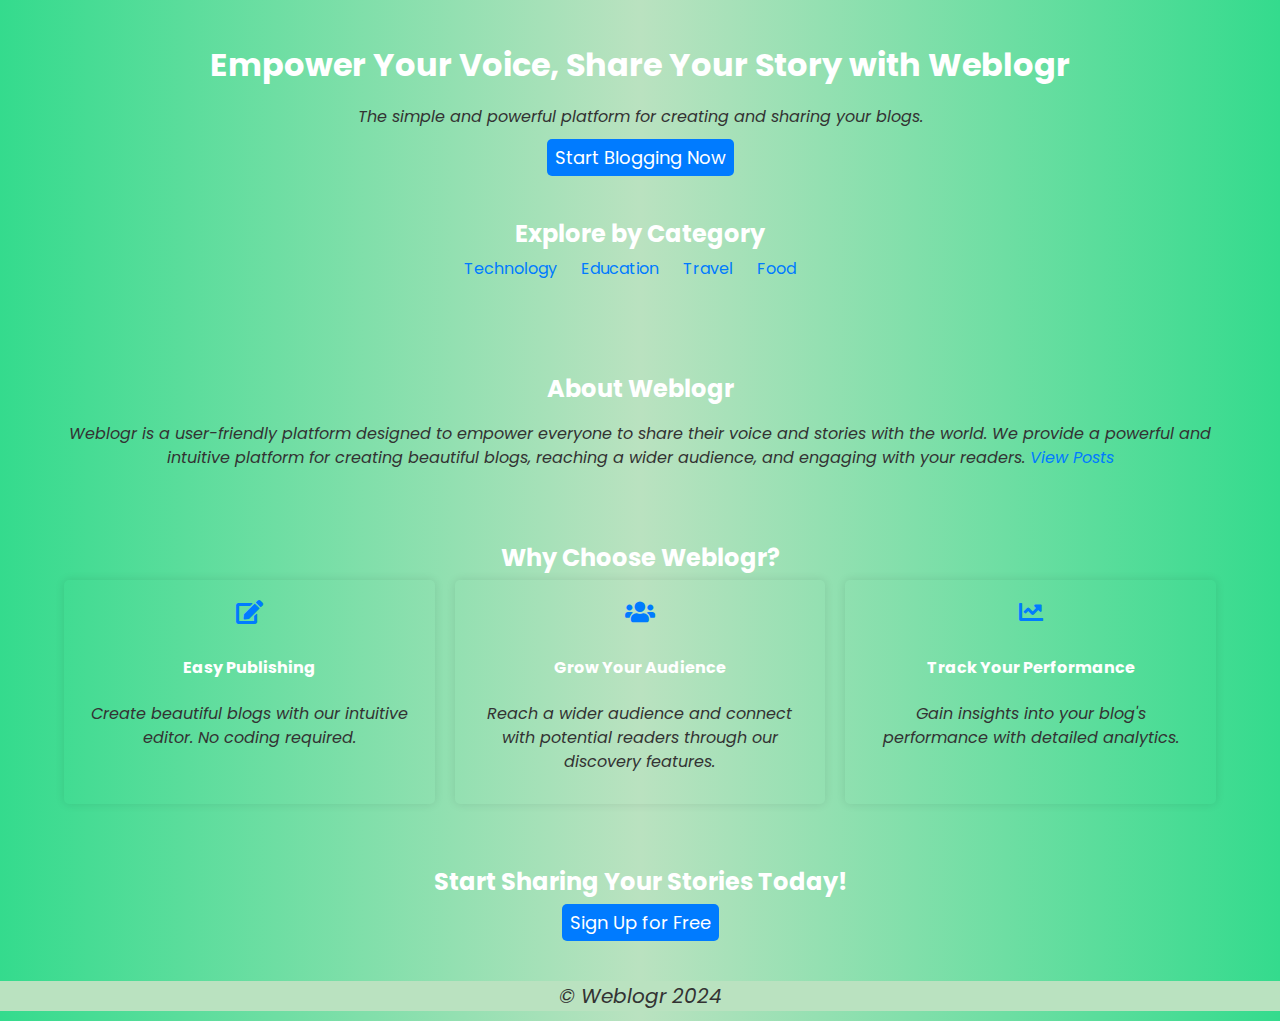
<file: index.html>
<!DOCTYPE html>
<html lang="en">
<head>
  <meta charset="UTF-8">
  <meta name="viewport" content="width=device-width, initial-scale=1.0">
  <title>Weblogr - Share Your Stories</title>
  <link rel="stylesheet" href="https://cdnjs.cloudflare.com/ajax/libs/font-awesome/5.15.2/css/all.min.css"/>
  <link rel="stylesheet" href="styles/style.css">
</head>
<body>

  <header>
    <div class="container">
      <h1>Empower Your Voice, Share Your Story with Weblogr</h1>
      <p>The simple and powerful platform for creating and sharing your blogs.</p>
      <button  class="button"><a href="registration/login.php">Start Blogging Now</a></button>
    </div>
  </header>


  <div class="categories">
    <h2>Explore by Category</h2>
    <ul class="category-list">
      <li><a href="#">Technology</a></li>
      <li><a href="#">Education</a></li>
      <li><a href="#">Travel</a></li>
      <li><a href="#">Food</a></li>
      </ul>
  </div>

  <div class="container">
    <h2>About Weblogr</h2>
    <p>Weblogr is a user-friendly platform designed to empower everyone to share their voice and stories with the world. We provide a powerful and intuitive platform for creating beautiful blogs, reaching a wider audience, and engaging with your readers.
         <a href="index.php">View Posts</a> </p>

  </div>

  <div class="container ">
    <h2>Why Choose Weblogr?</h2>
    <div class="benefit-grid">
      <div class="benefit-item">
        <i class="fas fa-edit"></i>
        <h4>Easy Publishing</h4>
        <p>Create beautiful blogs with our intuitive editor. No coding required.</p>
      </div>
      <div class="benefit-item">
        <i class="fas fa-users"></i>
        <h4>Grow Your Audience</h4>
        <p>Reach a wider audience and connect with potential readers through our discovery features.</p>
      </div>
      <div class="benefit-item">
        <i class="fas fa-chart-line"></i>
        <h4>Track Your Performance</h4>
        <p>Gain insights into your blog's performance with detailed analytics.</p>
      </div>
      </div>
  </div>

  <div class="container">
    <h2>Start Sharing Your Stories Today!</h2>
    <button class="button"><a href="registration/signup.php">Sign Up for Free</a></button>
  </div>

  <footer>
    <p>&copy; Weblogr 2024</p>
  </footer>

</body>
</html>
</file>
<file: styles/style.css>
@import url('https://fonts.googleapis.com/css2?family=Poppins:wght@200;300;400;500;600;700&display=swap');

* {
    font-family: 'Poppins', sans-serif;
}

body {
    background: linear-gradient(to right, #34db8d, #bae2c0, #34db8d);
    padding: 0;
    margin: 0;
}

::selection {
    background: rgba(26, 188, 156, 0.3);
}

.container {
    max-width: 90%;
    margin: 0 auto;
    padding: 20px;
    text-align: center;
    color: #fff;
}

a {
  text-decoration: none;
  color: #007bff;
}

.button {
    background-color: #007bff; 
    color: #fff;
    padding: 5px 8px;
    border: none;
    border-radius: 5px;
    cursor: pointer; 
    font-size: 18px;
}

button:hover {
    background-color: #0067cc; 
}

.button a {
    color: white;
}

h1, h2 {
    margin-bottom: 5px;
    font-weight: bold; 
    color: white;
}

p {
    line-height: 1.5;
    margin-bottom: 10px;
    color: #333; 
    font-style: italic;
}

/* Categories Section */
.categories {
    text-align: center;
    margin-bottom: 50px;
}

.category-list {
    list-style: none;
    padding: 0;
    margin: 0;
}

.category-list li {
    display: inline-block;
    margin-right: 20px;
}

.benefit-grid {
    display: grid;
    grid-template-columns: repeat(auto-fit, minmax(250px, 1fr));
    gap: 20px;
}

.benefit-item {
    text-align: center;
    padding: 20px;
    border-radius: 5px;
    box-shadow: 0 0 10px rgba(0, 0, 0, 0.1);
}

.benefit-item i {
    font-size: 24px;
    margin-bottom: 10px;
    color: #007bff; 
}

footer {
    text-align: center;
    padding-bottom: 0px;
    background-color: #bae2c0; 
    font-size: 20px;
}
</file>
